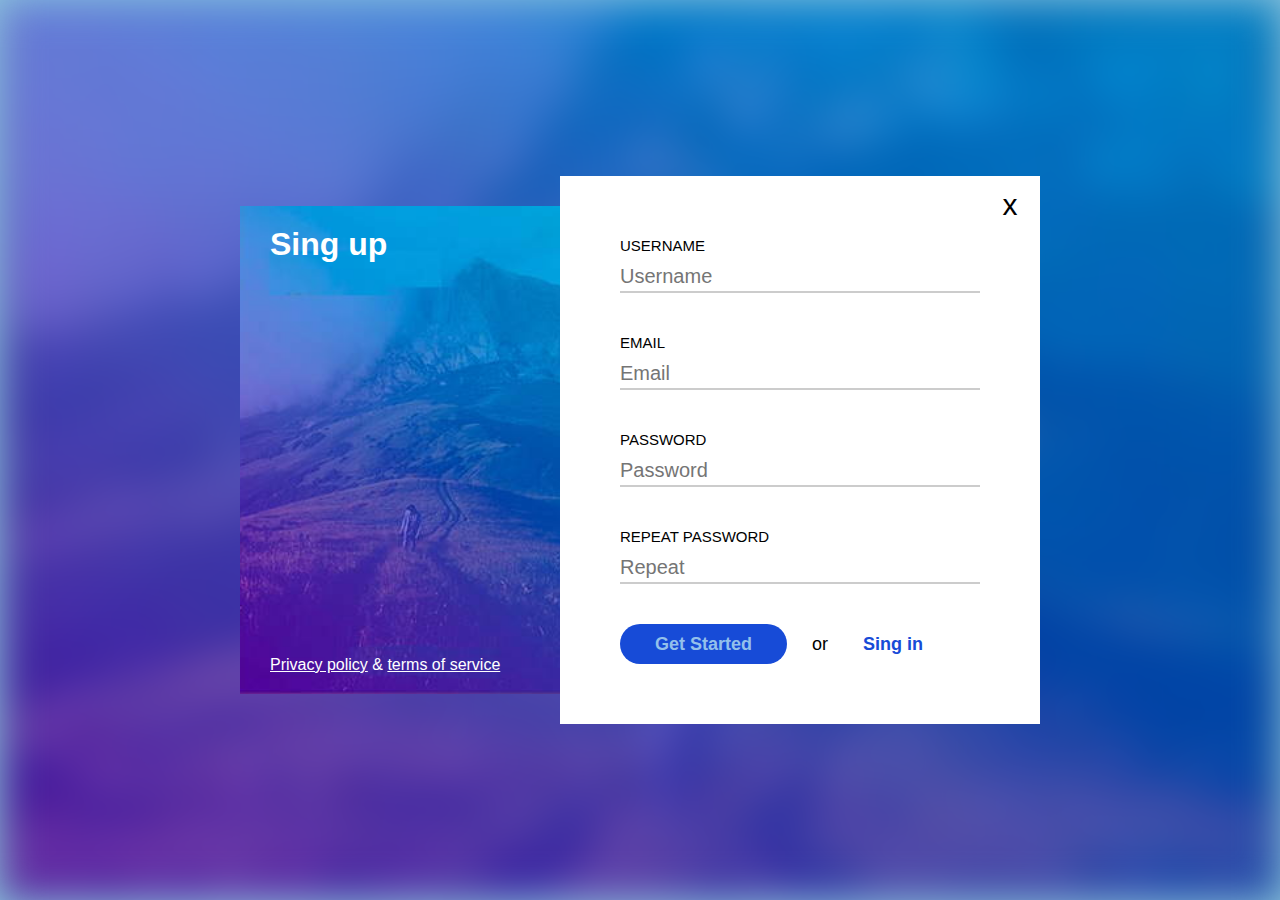
<file: index.html>
<!DOCTYPE html>
<html lang="en">
<head>
    <meta charset="UTF-8">
    <meta http-equiv="X-UA-Compatible" content="IE=edge">
    <meta name="viewport" content="width=device-width, initial-scale=1.0">
    <title>Sing up</title>
    <link rel="stylesheet" href="./css/main.css">
    <link rel="stylesheet" href="./css/form.css">
</head>
<body>
    <div class="backgroun"></div>
    <main class="container">
        <div class="left-column">
            <h1 class="main-title">Sing up</h1>
            <div class="links">
                <a href="#">Privacy policy</a>
                <span>&</span>
                <a href="#">terms of service</a>
            </div>
            
        </div>
        <div class="right-column" >
            <div class="close">x</div>
         
           <form> 
                <div class="form-row">
                     <label for="username">Username</label>
                     <input id="username" type="text" placeholder="Username" required > 
                </div>
                <div class="form-row">
                      <label for="email">Email</label>
                      <input id="email" type="email" placeholder="Email" required>
                </div>
                <div class="form-row">
                      <label for="pass">Password</label>
                      <input id="pass" type="password" placeholder="Password" required>
                </div>
                <div class="form-row">
                      <label for="re-pass">Repeat password</label>
                      <input id="re-pass" type="password" placeholder="Repeat " required>
                 </div>
                <div class="form-row">
                      <button type="submit">Get started</button>
                      <span> or </span>
                      <a href="./sign-in/">Sing in</a>
                </div>
            </form>
  
        </div>
    </main>
 
</body>
 
</html>
</file>
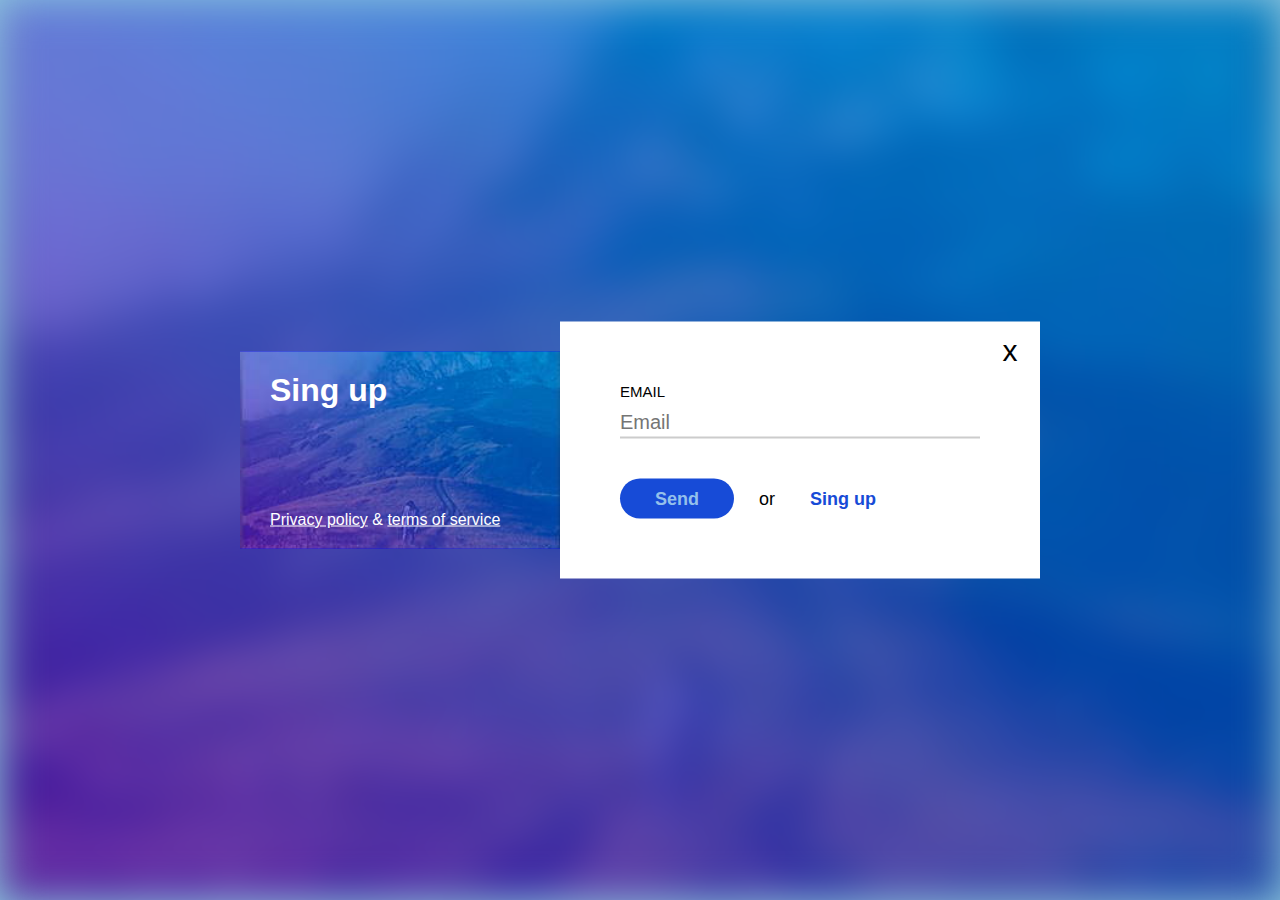
<file: forgot-password/index.html>
<!DOCTYPE html>
<html lang="en">
<head>
    <meta charset="UTF-8">
    <meta http-equiv="X-UA-Compatible" content="IE=edge">
    <meta name="viewport" content="width=device-width, initial-scale=1.0">
    <title>Forgot password?</title>
    <link rel="stylesheet" href="../css/main.css">
    <link rel="stylesheet" href="../css/form.css">
</head>
<body>
    <div class="backgroun"></div>
    <main class="container">
        <div class="left-column">
            <h1 class="main-title">Sing up</h1>
            <div class="links">
                <a href="#">Privacy policy</a>
                <span>&</span>
                <a href="#">terms of service</a>
            </div>
            
        </div>
        <div class="right-column" >
            <div class="close">x</div>
         
           <form> 
                
                <div class="form-row">
                      <label for="email">Email</label>
                      <input id="email" type="email" placeholder="Email" required>
                </div>
               
                <div class="form-row">
                      <button type="submit">Send</button>
                      <span> or </span>
                      <a href="../">Sing up</a>
                </div>
            </form>
  
        </div>
    </main>
 
</body>
 
</html>
</file>
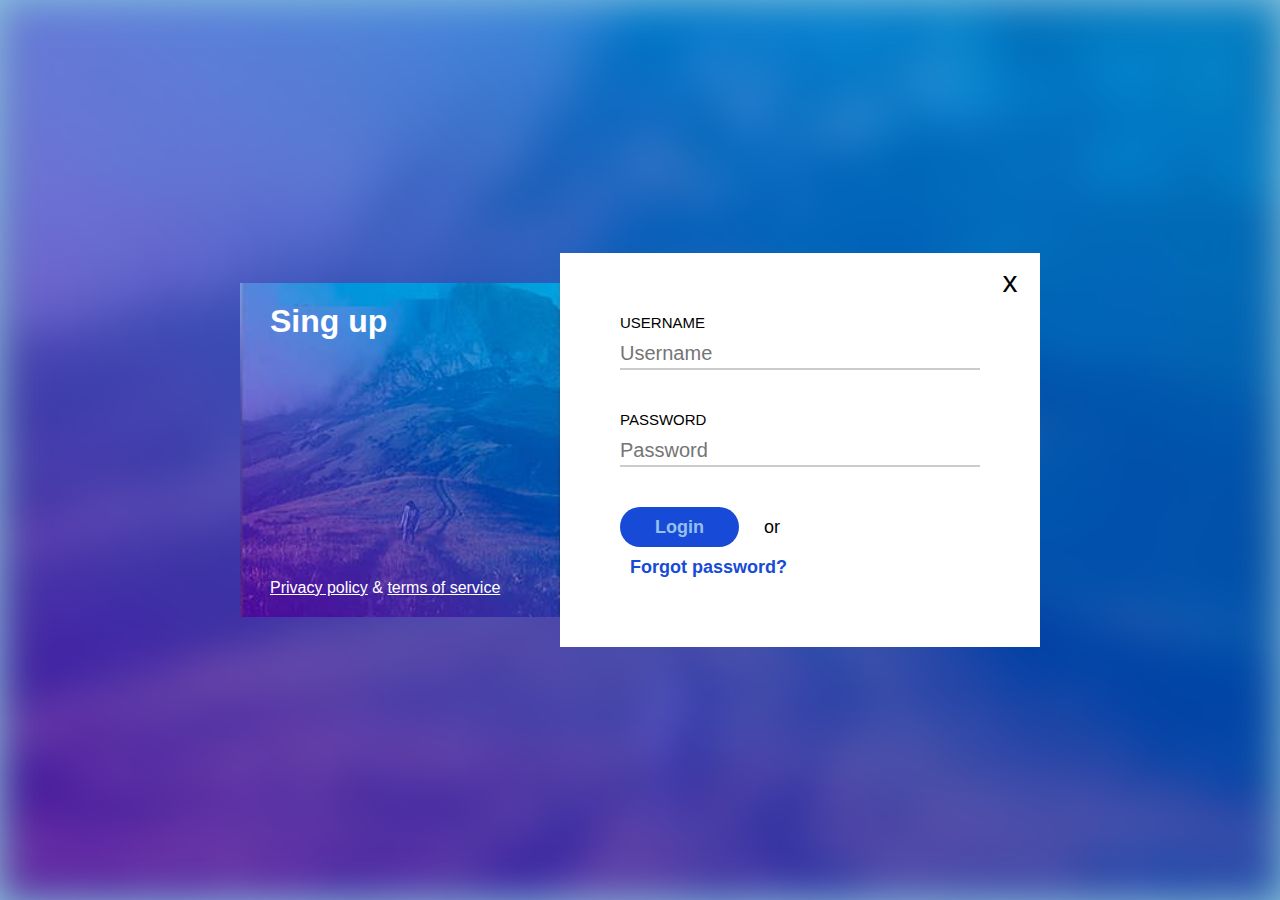
<file: sign-in/index.html>
<!DOCTYPE html>
<html lang="en">
<head>
    <meta charset="UTF-8">
    <meta http-equiv="X-UA-Compatible" content="IE=edge">
    <meta name="viewport" content="width=device-width, initial-scale=1.0">
    <title>Sing in</title>
    <link rel="stylesheet" href="../css/main.css">
    <link rel="stylesheet" href="../css/form.css">
</head>
<body>
    <div class="backgroun"></div>
    <main class="container">
        <div class="left-column">
            <h1 class="main-title">Sing up</h1>
            <div class="links">
                <a href="#">Privacy policy</a>
                <span>&</span>
                <a href="#">terms of service</a>
            </div>
            
        </div>
        <div class="right-column" >
            <div class="close">x</div>
         
           <form> 
                <div class="form-row">
                     <label for="username">Username</label>
                     <input id="username" type="text" placeholder="Username" required > 
                </div>
                
                <div class="form-row">
                      <label for="pass">Password</label>
                      <input id="pass" type="password" placeholder="Password" required>
                </div>
                
                <div class="form-row">
                      <button type="submit">Login</button>
                      <span> or </span>
                      <a href="../forgot-password/">Forgot password?</a>
                </div>
            </form>
  
        </div>
    </main>
 
</body>
 
</html>
</file>
<file: css/main.css>
body, 
body * { 
    margin: 0;
    padding: 0; 
    vertical-align: top;
    box-sizing: border-box;
    font-family: 'Gill Sans', 'Gill Sans MT', Calibri, 'Trebuchet MS', sans-serif;
}
body {
    background-color: #8BC4DE;
    position: relative;
    height: 100vh;
 

}

.backgroun {
    display: inline-block;
    width: 100%;
    height: 100%;
    background-color: blue;
    background-image: url(../img/hill.jpg);
    background-repeat: no-repeat;
    background-position: center;
    background-size: cover;
    filter: blur(20px);
}

.container {
    display: inline-block;
    width: 800px;
    position: absolute;
    top: 50%;
    left: 50%;
    transform: translate(-50%, -50%);
}

.left-column {
    display: inline-block;
    width: 40%; 
    background-color: blue;
    background-image: url(../img/hill.jpg);
    background-repeat: no-repeat;
    background-position: center;
    background-size: cover;
    position: absolute;
    top: 30px;
    bottom: 30px;
    left: 0;
    color: #fff;
 
}
.left-column > .main-title {
      position: absolute;
      top: 20px;
      left: 30px;
      right: 30px;


}
.left-column > .links {
    position: absolute;
    bottom : 20px;
    left: 30px;
    right: 30px;
}
.left-column > .links > a {
    color: #fff

}

.left-column > div.links > span {

}


.right-column {top: ;
width: 60%;
float: right;
padding: 60px;
background-color: #fff;
position: relative;

}
.close {
 display: inline-block;   
 width: 60px;
 height: 60px;
 font-size: 30px;
 text-align: center;
 line-height: 57px;
 position: absolute;
 top: 0px;
 right: 0px;

}
.close:hover {
background-color: lightcyan;
cursor: pointer;

}
</file>
<file: css/form.css>
form {
    display: inline-block;
    width: 100%;
}
form > .form-row {
    display: inline-block;
    width: 100%;
    margin-bottom: 40px;
    
}
form > .form-row:last-of-type {
    margin-bottom: 0;

}

form > .form-row >  label {

    display: inline-block;
    width: 100%;
    margin-bottom: 5px;
    font-size: 15px;
    line-height: 20px;
    text-transform: uppercase;
}
form > .form-row > input {
    display: inline-block;
    width: 100%;
    font-size: 20px;
    line-height: 30px;
    border: none;
    border-bottom: 2px solid #ccc;


}
form > .form-row > button {
    float: left;
    padding: 10px;
    padding-left: 35px;
    padding-right: 35px;
    font-size: 18px;
    font-weight: bold;
    line-height: 20px;
    border: none;
    border-radius: 20px;
    background-color: #174BD7;
    color: #94C0EB;
    text-transform: capitalize;
    cursor: pointer;

    
}
form >.form-row > span {
    float: left;
    padding: 10px;
    margin-left: 15px;
    margin-right: 15px;
    font-size: 18px;
    line-height: 20px;
    

}
form >.form-row > a {
    float: left;
    padding: 10px;
    font-size: 18px;
    line-height: 20px;
    text-decoration: none;
    color: #174BD7;
    font-weight: bold;

}
</file>
